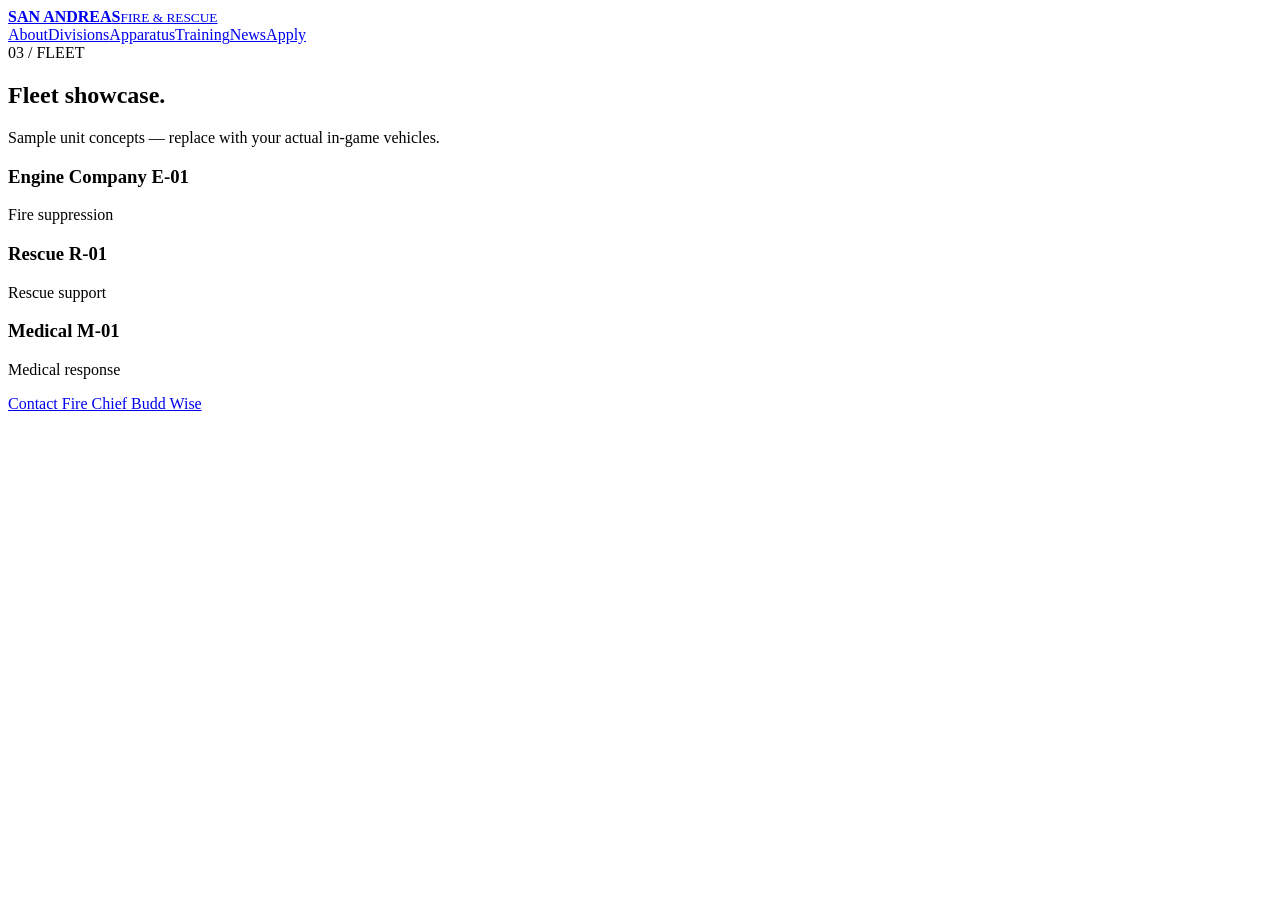
<file: apparatus.html>
<!doctype html><html lang="en"><head><meta charset="utf-8"><meta name="viewport" content="width=device-width,initial-scale=1"><title>Apparatus | San Andreas Fire & Rescue</title><link rel="stylesheet" href="styles.css"></head><body><header class="site-header"><div class="container nav-wrap"><a class="brand" href="index.html"><span><b>SAN ANDREAS</b><small>FIRE & RESCUE</small></span></a><nav class="main-nav open"><a href="about.html">About</a><a href="divisions.html">Divisions</a><a href="apparatus.html">Apparatus</a><a href="training.html">Training</a><a href="news.html">News</a><a href="recruitment.html">Apply</a></nav></div></header><main><section class="section"><div class="container"><div class="kicker">03 / FLEET</div><h1>Fleet showcase.</h1><p class="muted">Sample unit concepts — replace with your actual in-game vehicles.</p><div class="fleet-grid"><article class="fleet-card"><h3>Engine Company E-01</h3><p>Fire suppression</p></article><article class="fleet-card"><h3>Rescue R-01</h3><p>Rescue support</p></article><article class="fleet-card"><h3>Medical M-01</h3><p>Medical response</p></article></div></div></section></main><footer class="site-footer"><div class="container"><a href="mailto:budd@firedept.gardenstatecollective.com">Contact Fire Chief Budd Wise</a></div></footer></body></html>
</file>
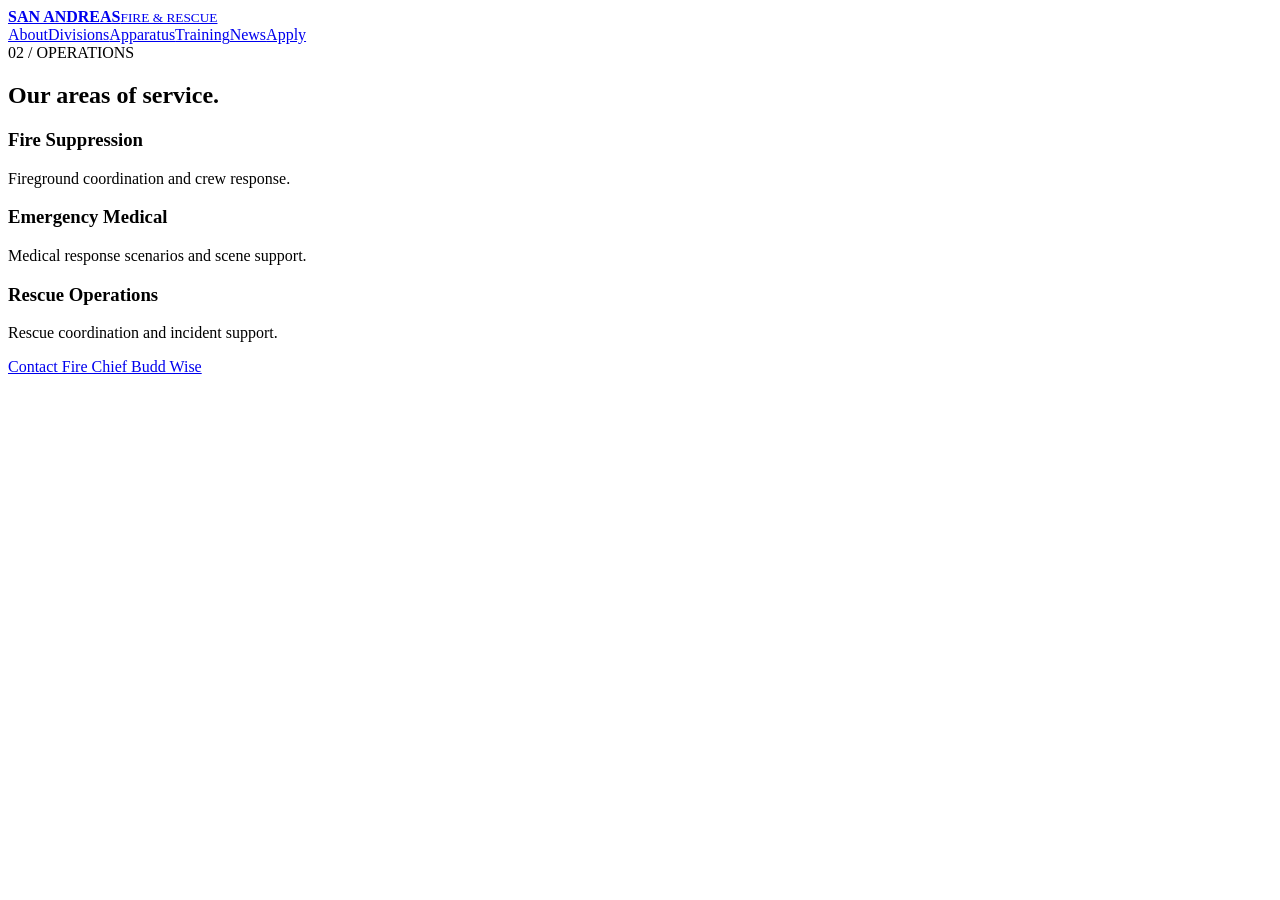
<file: divisions.html>
<!doctype html><html lang="en"><head><meta charset="utf-8"><meta name="viewport" content="width=device-width,initial-scale=1"><title>Divisions | San Andreas Fire & Rescue</title><link rel="stylesheet" href="styles.css"></head><body><header class="site-header"><div class="container nav-wrap"><a class="brand" href="index.html"><span><b>SAN ANDREAS</b><small>FIRE & RESCUE</small></span></a><nav class="main-nav open"><a href="about.html">About</a><a href="divisions.html">Divisions</a><a href="apparatus.html">Apparatus</a><a href="training.html">Training</a><a href="news.html">News</a><a href="recruitment.html">Apply</a></nav></div></header><main><section class="section"><div class="container"><div class="kicker">02 / OPERATIONS</div><h1>Our areas of service.</h1><div class="division-grid"><article class="division-card"><h3>Fire Suppression</h3><p>Fireground coordination and crew response.</p></article><article class="division-card"><h3>Emergency Medical</h3><p>Medical response scenarios and scene support.</p></article><article class="division-card"><h3>Rescue Operations</h3><p>Rescue coordination and incident support.</p></article></div></div></section></main><footer class="site-footer"><div class="container"><a href="mailto:budd@firedept.gardenstatecollective.com">Contact Fire Chief Budd Wise</a></div></footer></body></html>
</file>
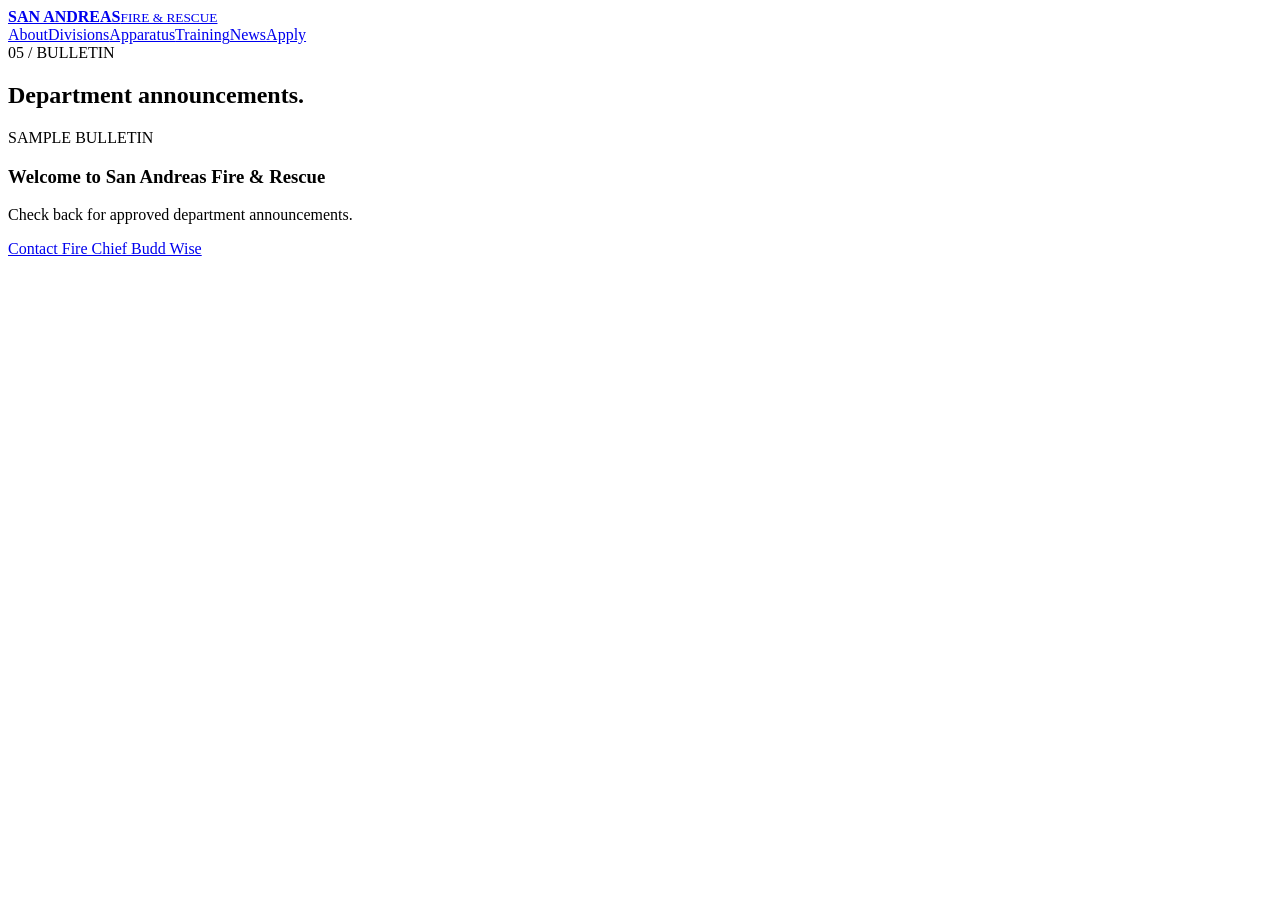
<file: news.html>
<!doctype html><html lang="en"><head><meta charset="utf-8"><meta name="viewport" content="width=device-width,initial-scale=1"><title>News | San Andreas Fire & Rescue</title><link rel="stylesheet" href="styles.css"></head><body><header class="site-header"><div class="container nav-wrap"><a class="brand" href="index.html"><span><b>SAN ANDREAS</b><small>FIRE & RESCUE</small></span></a><nav class="main-nav open"><a href="about.html">About</a><a href="divisions.html">Divisions</a><a href="apparatus.html">Apparatus</a><a href="training.html">Training</a><a href="news.html">News</a><a href="recruitment.html">Apply</a></nav></div></header><main><section class="section"><div class="container"><div class="kicker">05 / BULLETIN</div><h1>Department announcements.</h1><article class="news-card"><div class="news-content"><div class="news-meta">SAMPLE BULLETIN</div><h3>Welcome to San Andreas Fire & Rescue</h3><p>Check back for approved department announcements.</p></div></article></div></section></main><footer class="site-footer"><div class="container"><a href="mailto:budd@firedept.gardenstatecollective.com">Contact Fire Chief Budd Wise</a></div></footer></body></html>
</file>
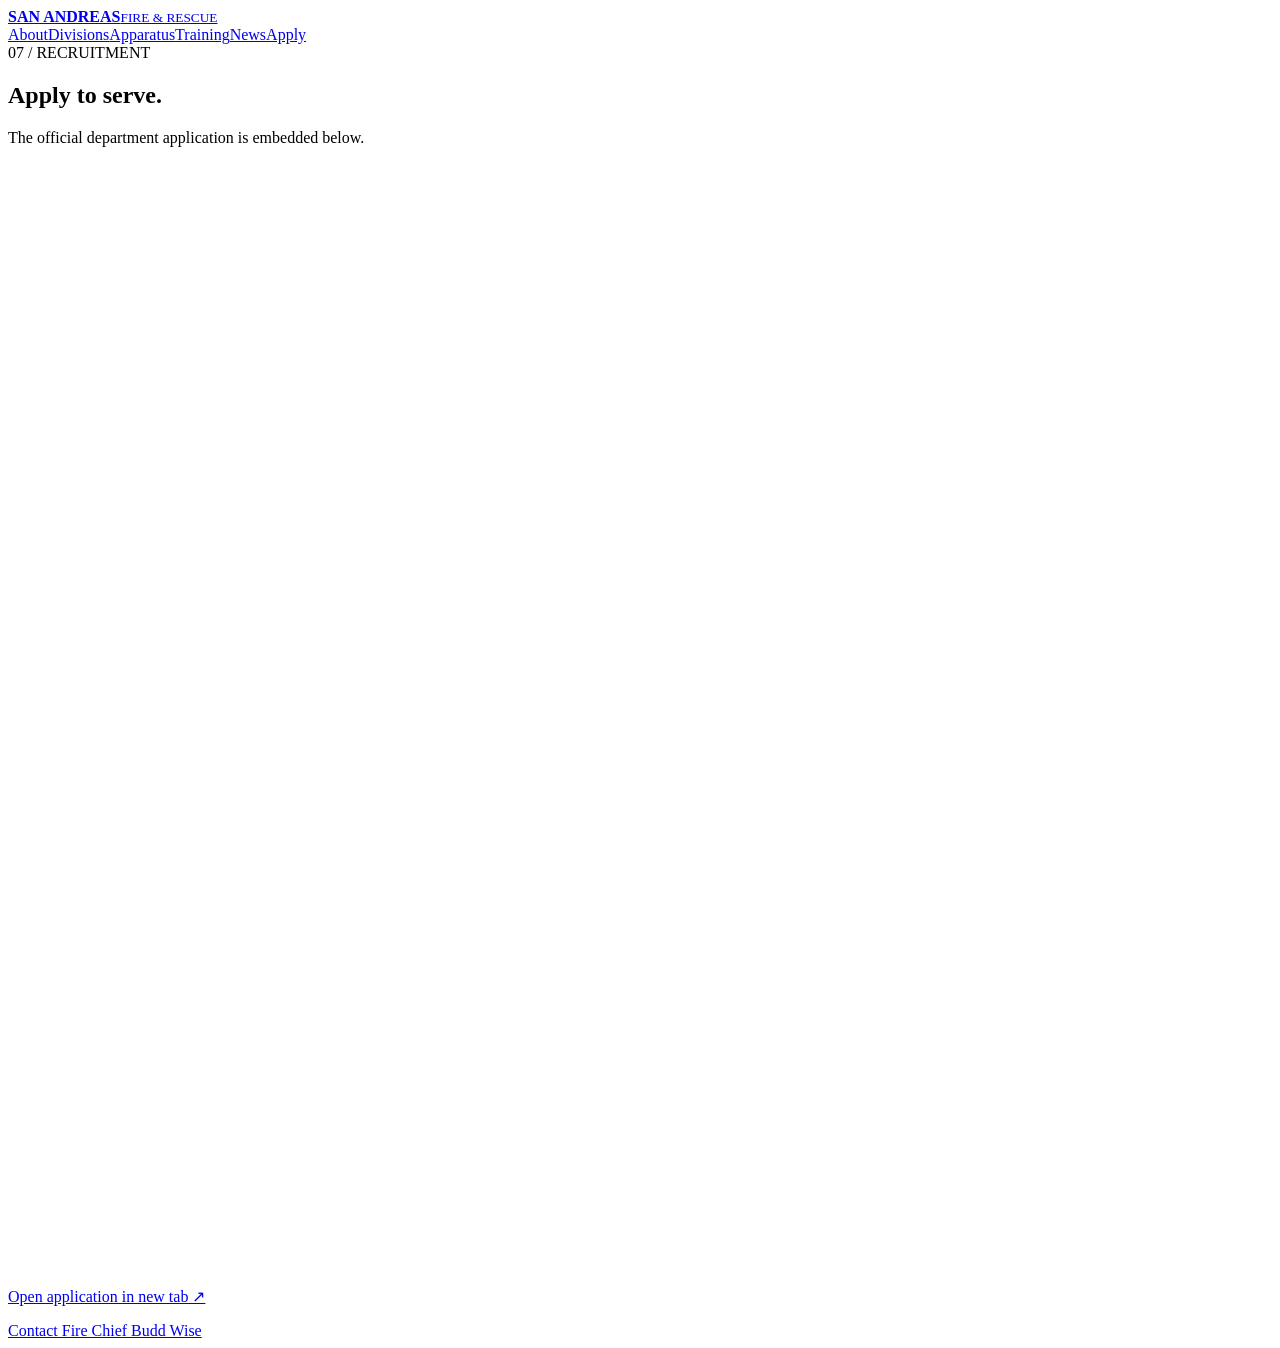
<file: recruitment.html>
<!doctype html><html lang="en"><head><meta charset="utf-8"><meta name="viewport" content="width=device-width,initial-scale=1"><title>Recruitment Application | San Andreas Fire & Rescue</title><link rel="stylesheet" href="styles.css"></head><body><header class="site-header"><div class="container nav-wrap"><a class="brand" href="index.html"><span><b>SAN ANDREAS</b><small>FIRE & RESCUE</small></span></a><nav class="main-nav open"><a href="about.html">About</a><a href="divisions.html">Divisions</a><a href="apparatus.html">Apparatus</a><a href="training.html">Training</a><a href="news.html">News</a><a href="recruitment.html">Apply</a></nav></div></header><main><section class="section"><div class="container"><div class="kicker">07 / RECRUITMENT</div><h1>Apply to serve.</h1><p class="muted">The official department application is embedded below.</p><div class="form-shell"><iframe title="San Andreas Fire & Rescue Application" src="https://docs.google.com/forms/d/e/1FAIpQLSdqyyZFrwhyb0T7gwnzGdIJ7vA-Fd6tGUnjcwIcJ2oZEgee3Q/viewform?embedded=true" width="100%" height="1100" frameborder="0">Loading application…</iframe></div><p><a class="button button-red" href="https://docs.google.com/forms/d/e/1FAIpQLSdqyyZFrwhyb0T7gwnzGdIJ7vA-Fd6tGUnjcwIcJ2oZEgee3Q/viewform" target="_blank" rel="noopener">Open application in new tab ↗</a></p></div></section></main><footer class="site-footer"><div class="container"><a href="mailto:budd@firedept.gardenstatecollective.com">Contact Fire Chief Budd Wise</a></div></footer></body></html>
</file>
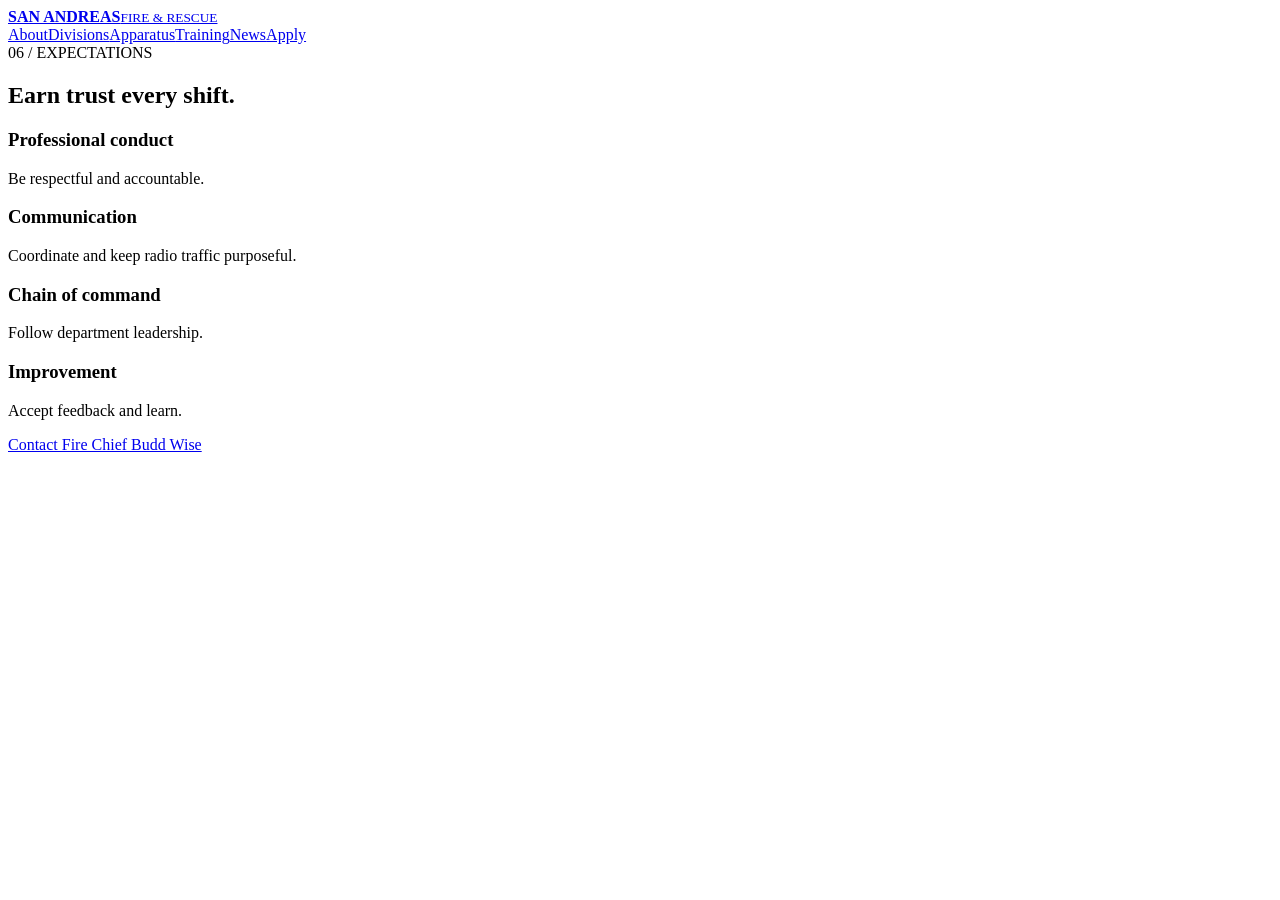
<file: standards.html>
<!doctype html><html lang="en"><head><meta charset="utf-8"><meta name="viewport" content="width=device-width,initial-scale=1"><title>Standards | San Andreas Fire & Rescue</title><link rel="stylesheet" href="styles.css"></head><body><header class="site-header"><div class="container nav-wrap"><a class="brand" href="index.html"><span><b>SAN ANDREAS</b><small>FIRE & RESCUE</small></span></a><nav class="main-nav open"><a href="about.html">About</a><a href="divisions.html">Divisions</a><a href="apparatus.html">Apparatus</a><a href="training.html">Training</a><a href="news.html">News</a><a href="recruitment.html">Apply</a></nav></div></header><main><section class="section"><div class="container"><div class="kicker">06 / EXPECTATIONS</div><h1>Earn trust every shift.</h1><div class="standards-grid"><div><h3>Professional conduct</h3><p>Be respectful and accountable.</p></div><div><h3>Communication</h3><p>Coordinate and keep radio traffic purposeful.</p></div><div><h3>Chain of command</h3><p>Follow department leadership.</p></div><div><h3>Improvement</h3><p>Accept feedback and learn.</p></div></div></div></section></main><footer class="site-footer"><div class="container"><a href="mailto:budd@firedept.gardenstatecollective.com">Contact Fire Chief Budd Wise</a></div></footer></body></html>
</file>
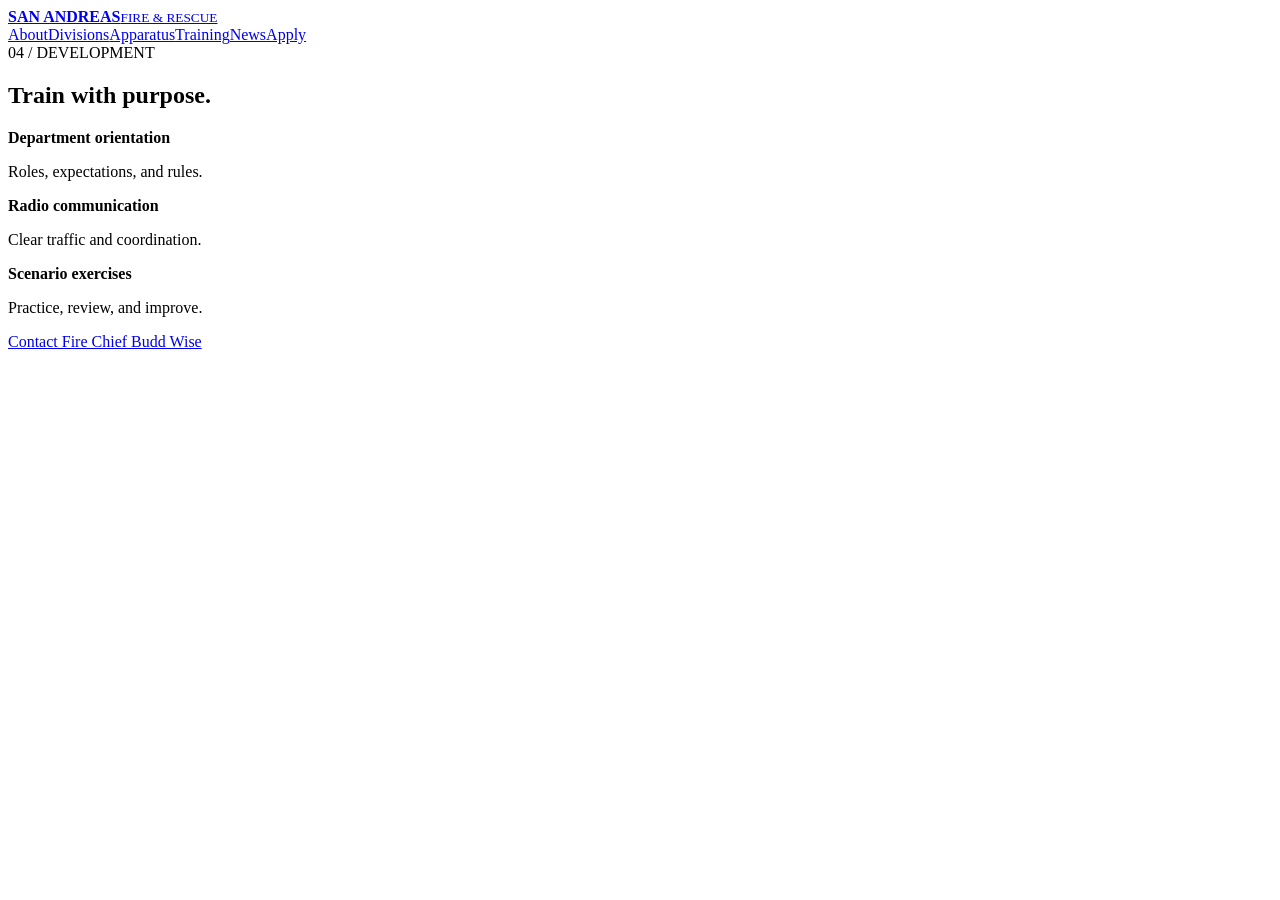
<file: training.html>
<!doctype html><html lang="en"><head><meta charset="utf-8"><meta name="viewport" content="width=device-width,initial-scale=1"><title>Training | San Andreas Fire & Rescue</title><link rel="stylesheet" href="styles.css"></head><body><header class="site-header"><div class="container nav-wrap"><a class="brand" href="index.html"><span><b>SAN ANDREAS</b><small>FIRE & RESCUE</small></span></a><nav class="main-nav open"><a href="about.html">About</a><a href="divisions.html">Divisions</a><a href="apparatus.html">Apparatus</a><a href="training.html">Training</a><a href="news.html">News</a><a href="recruitment.html">Apply</a></nav></div></header><main><section class="section"><div class="container"><div class="kicker">04 / DEVELOPMENT</div><h1>Train with purpose.</h1><div class="training-list"><div><b>Department orientation</b><p>Roles, expectations, and rules.</p></div><div><b>Radio communication</b><p>Clear traffic and coordination.</p></div><div><b>Scenario exercises</b><p>Practice, review, and improve.</p></div></div></div></section></main><footer class="site-footer"><div class="container"><a href="mailto:budd@firedept.gardenstatecollective.com">Contact Fire Chief Budd Wise</a></div></footer></body></html>
</file>
<file: styles.css>
.chief-layout{display:grid;grid-template-columns:minmax(250px,.8fr) 1.2fr;gap:45px;align-items:center}.chief-photo-wrap{max-width:430px;border:1px solid #ffffff22;padding:10px;background:#202429}.chief-photo{display:block;width:100%;aspect-ratio:4/5;object-fit:cover;object-position:center 24%}.chief-email{color:var(--gold);overflow-wrap:anywhere}@media(max-width:820px){.chief-layout{grid-template-columns:1fr}}
.form-shell{background:#fff;border-radius:6px;overflow:hidden;margin-top:24px}.form-shell iframe{display:block;min-height:1000px}
</file>
